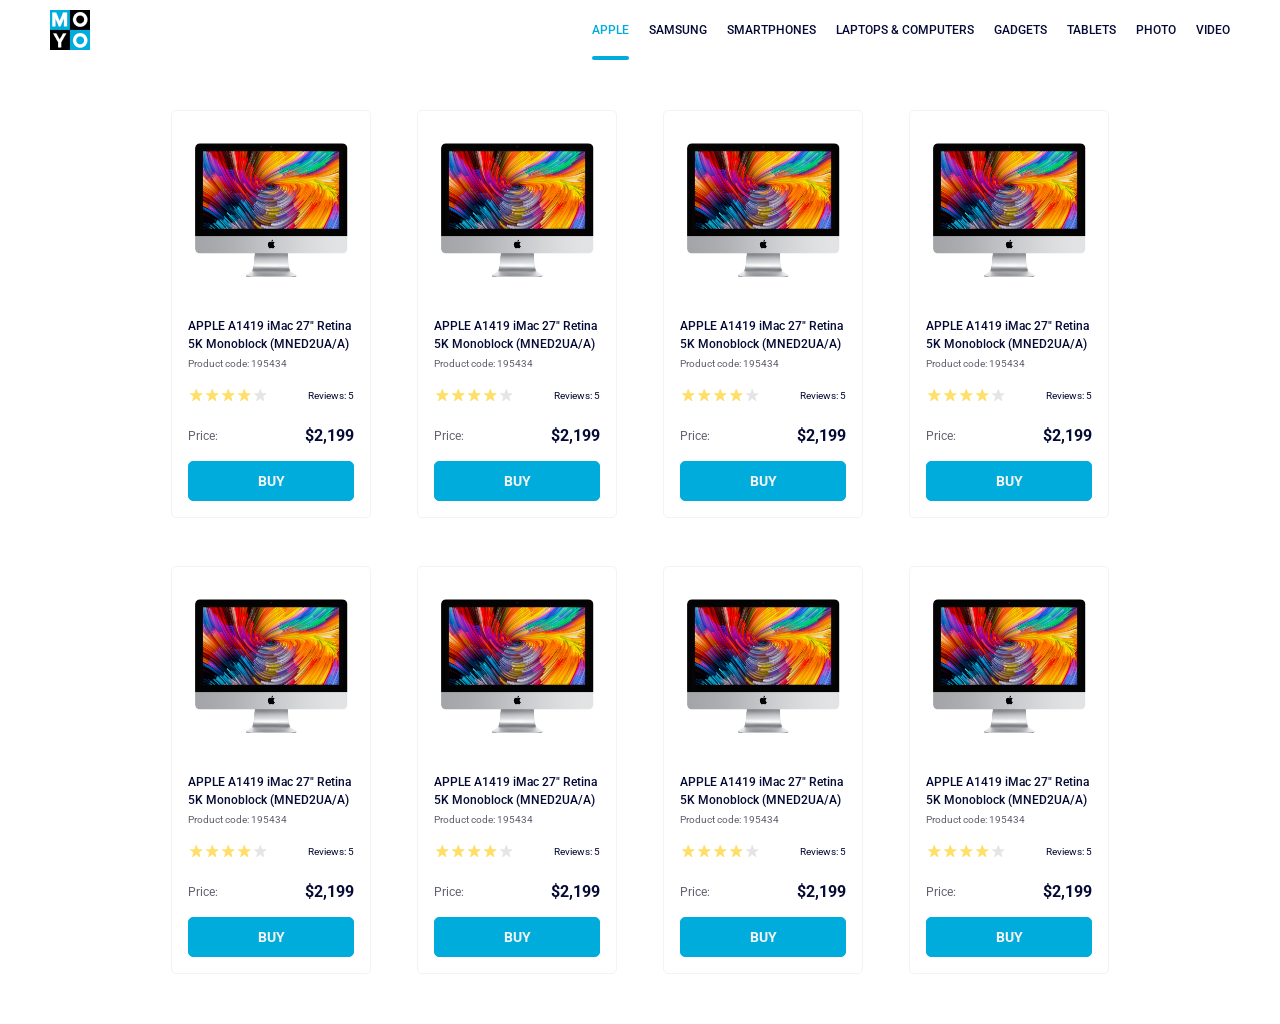
<file: index.html>
<!doctype html><html lang="en"><head><meta charset="utf-8"><meta name="viewport" content="width=device-width, initial-scale=1.0"><title>Catalog</title><link rel="preconnect" href="https://fonts.gstatic.com"><link href="https://fonts.googleapis.com/css2?family=Roboto:wght@400;500;700&display=swap" rel="stylesheet"><link rel="stylesheet" href="index.b358c99f.css"></head><body> <header class="header"> <img class="header__img-logo" src="logo.eddae0ff.png" alt="logo"> <nav class="nav"> <a class="is-active nav__link" href="#"> APPLE </a> <a class="nav__link" href="#"> SAMSUNG </a> <a class="nav__link" href="#"> SMARTPHONES </a> <a class="nav__link" data-qa="nav-hover" href="#"> LAPTOPS & COMPUTERS </a> <a class="nav__link" href="#"> GADGETS </a> <a class="nav__link" href="#"> TABLETS </a> <a class="nav__link" href="#"> PHOTO </a> <a class="nav__link" href="#"> VIDEO </a> </nav> </header> <main class="main"> <div class="card" data-qa="card"> <div class="card__img"> <img src="imac.202c52ff.jpeg" alt="iMac27"> </div> <a href="#" class="card__title"> APPLE A1419 iMac 27" Retina 5K Monoblock (MNED2UA/A) </a> <div class="card__code">Product code: 195434</div> <div class="card__rating"> <div class="stars stars--4"> <span class="stars__star"></span> <span class="stars__star"></span> <span class="stars__star"></span> <span class="stars__star"></span> <span class="stars__star"></span> </div> <span class="card__rating-reviews">Reviews: 5</span> </div> <div class="card__price"> <span class="card__price-label">Price:</span> <span class="card__price-value">$2,199</span> </div> <a data-qa="card-hover" class="card__button" href="#buy"> BUY </a> </div> <div class="card"> <div class="card__img"> <img src="imac.202c52ff.jpeg" alt="iMac27"> </div> <a href="#" class="card__title"> APPLE A1419 iMac 27" Retina 5K Monoblock (MNED2UA/A) </a> <div class="card__code">Product code: 195434</div> <div class="card__rating"> <div class="stars stars--4"> <span class="stars__star"></span> <span class="stars__star"></span> <span class="stars__star"></span> <span class="stars__star"></span> <span class="stars__star"></span> </div> <span class="card__rating-reviews">Reviews: 5</span> </div> <div class="card__price"> <span class="card__price-label">Price:</span> <span class="card__price-value">$2,199</span> </div> <a data-qa="card-hover" class="card__button" href="#buy"> BUY </a> </div> <div class="card"> <div class="card__img"> <img src="imac.202c52ff.jpeg" alt="iMac27"> </div> <a href="#" class="card__title"> APPLE A1419 iMac 27" Retina 5K Monoblock (MNED2UA/A) </a> <div class="card__code">Product code: 195434</div> <div class="card__rating"> <div class="stars stars--4"> <span class="stars__star"></span> <span class="stars__star"></span> <span class="stars__star"></span> <span class="stars__star"></span> <span class="stars__star"></span> </div> <span class="card__rating-reviews">Reviews: 5</span> </div> <div class="card__price"> <span class="card__price-label">Price:</span> <span class="card__price-value">$2,199</span> </div> <a class="card__button" href="#buy"> BUY </a> </div> <div class="card"> <div class="card__img"> <img src="imac.202c52ff.jpeg" alt="iMac27"> </div> <a href="#" class="card__title"> APPLE A1419 iMac 27" Retina 5K Monoblock (MNED2UA/A) </a> <div class="card__code">Product code: 195434</div> <div class="card__rating"> <div class="stars stars--4"> <span class="stars__star"></span> <span class="stars__star"></span> <span class="stars__star"></span> <span class="stars__star"></span> <span class="stars__star"></span> </div> <span class="card__rating-reviews">Reviews: 5</span> </div> <div class="card__price"> <span class="card__price-label">Price:</span> <span class="card__price-value">$2,199</span> </div> <a class="card__button" href="#buy"> BUY </a> </div> <div class="card"> <div class="card__img"> <img src="imac.202c52ff.jpeg" alt="iMac27"> </div> <a href="#" class="card__title"> APPLE A1419 iMac 27" Retina 5K Monoblock (MNED2UA/A) </a> <div class="card__code">Product code: 195434</div> <div class="card__rating"> <div class="stars stars--4"> <span class="stars__star"></span> <span class="stars__star"></span> <span class="stars__star"></span> <span class="stars__star"></span> <span class="stars__star"></span> </div> <span class="card__rating-reviews">Reviews: 5</span> </div> <div class="card__price"> <span class="card__price-label">Price:</span> <span class="card__price-value">$2,199</span> </div> <a class="card__button" href="#buy"> BUY </a> </div> <div class="card"> <div class="card__img"> <img src="imac.202c52ff.jpeg" alt="iMac27"> </div> <a href="#" class="card__title"> APPLE A1419 iMac 27" Retina 5K Monoblock (MNED2UA/A) </a> <div class="card__code">Product code: 195434</div> <div class="card__rating"> <div class="stars stars--4"> <span class="stars__star"></span> <span class="stars__star"></span> <span class="stars__star"></span> <span class="stars__star"></span> <span class="stars__star"></span> </div> <span class="card__rating-reviews">Reviews: 5</span> </div> <div class="card__price"> <span class="card__price-label">Price:</span> <span class="card__price-value">$2,199</span> </div> <a class="card__button" href="#buy"> BUY </a> </div> <div class="card"> <div class="card__img"> <img src="imac.202c52ff.jpeg" alt="iMac27"> </div> <a href="#" class="card__title"> APPLE A1419 iMac 27" Retina 5K Monoblock (MNED2UA/A) </a> <div class="card__code">Product code: 195434</div> <div class="card__rating"> <div class="stars stars--4"> <span class="stars__star"></span> <span class="stars__star"></span> <span class="stars__star"></span> <span class="stars__star"></span> <span class="stars__star"></span> </div> <span class="card__rating-reviews">Reviews: 5</span> </div> <div class="card__price"> <span class="card__price-label">Price:</span> <span class="card__price-value">$2,199</span> </div> <a class="card__button" href="#buy"> BUY </a> </div> <div class="card"> <div class="card__img"> <img src="imac.202c52ff.jpeg" alt="iMac27"> </div> <a href="#" class="card__title"> APPLE A1419 iMac 27" Retina 5K Monoblock (MNED2UA/A) </a> <div class="card__code">Product code: 195434</div> <div class="card__rating"> <div class="stars stars--4"> <span class="stars__star"></span> <span class="stars__star"></span> <span class="stars__star"></span> <span class="stars__star"></span> <span class="stars__star"></span> </div> <span class="card__rating-reviews">Reviews: 5</span> </div> <div class="card__price"> <span class="card__price-label">Price:</span> <span class="card__price-value">$2,199</span> </div> <a class="card__button" href="#buy"> BUY </a> </div> </main> </body></html>
</file>
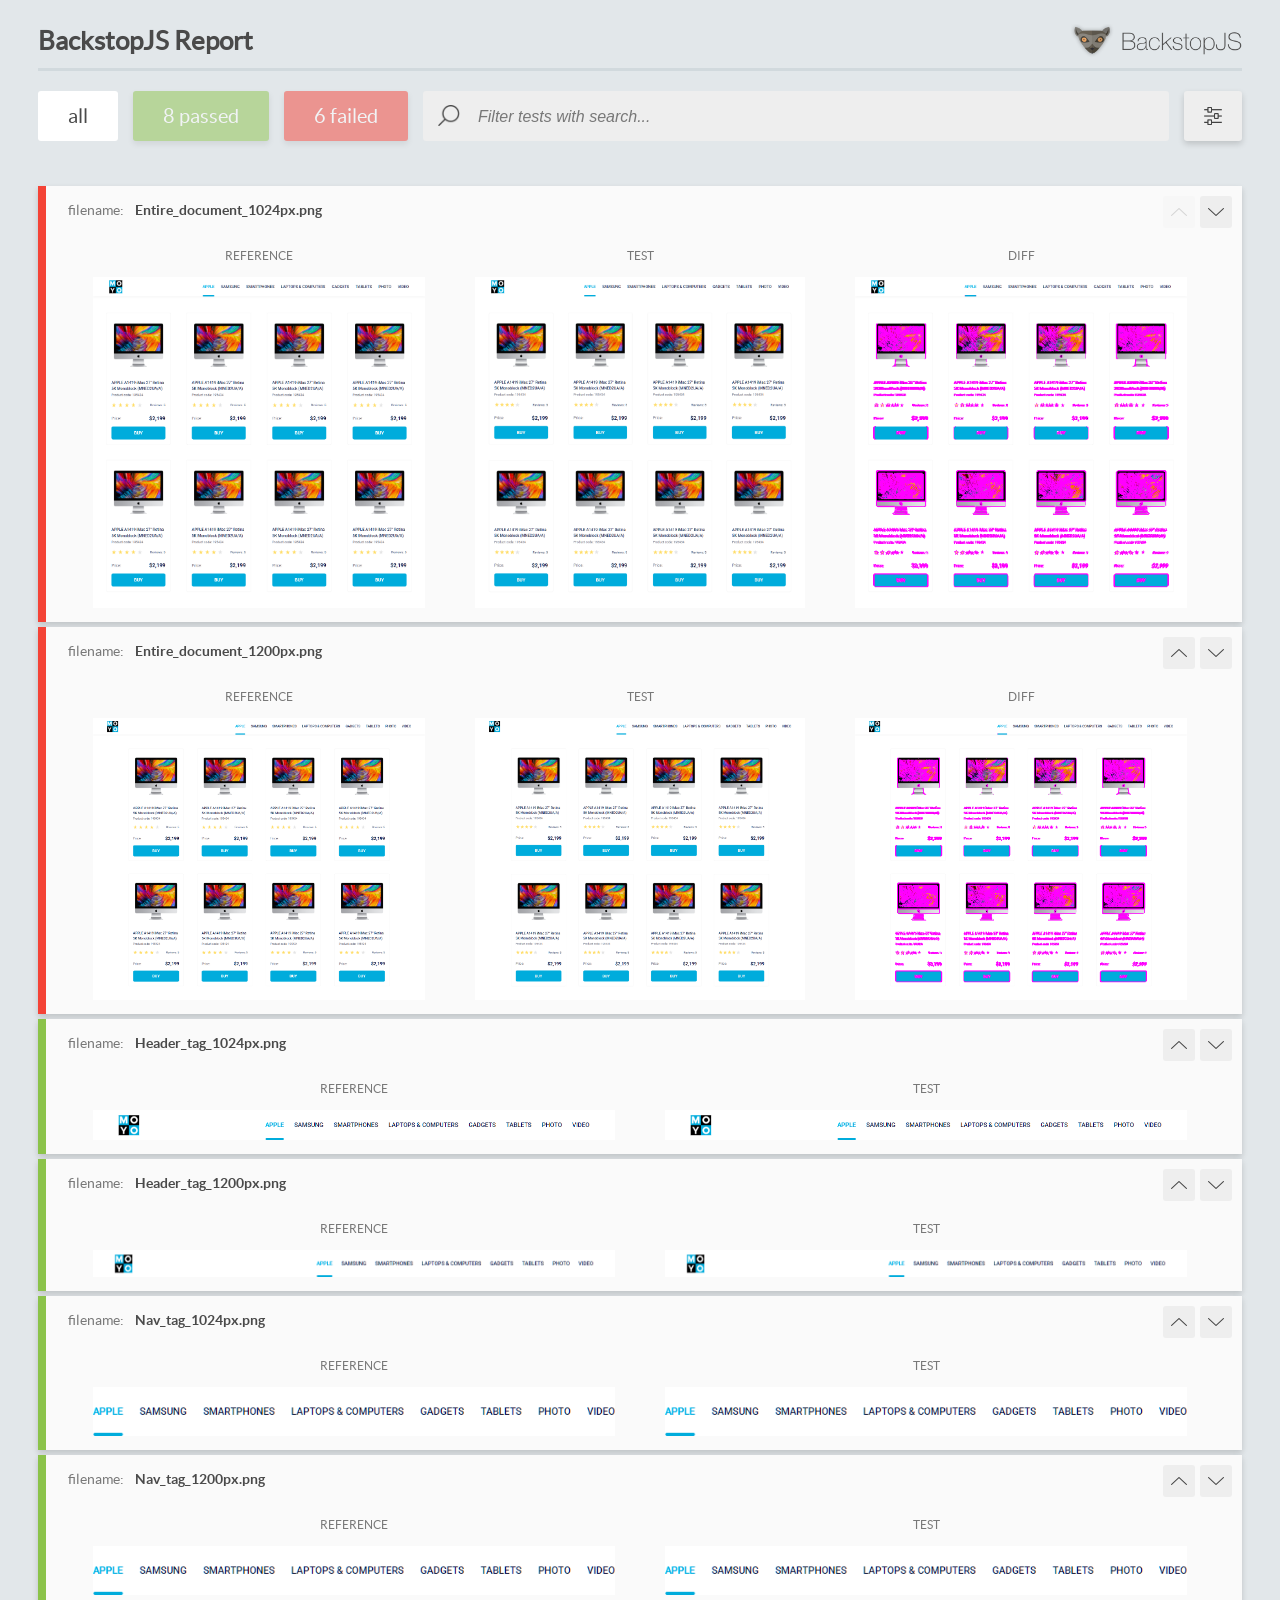
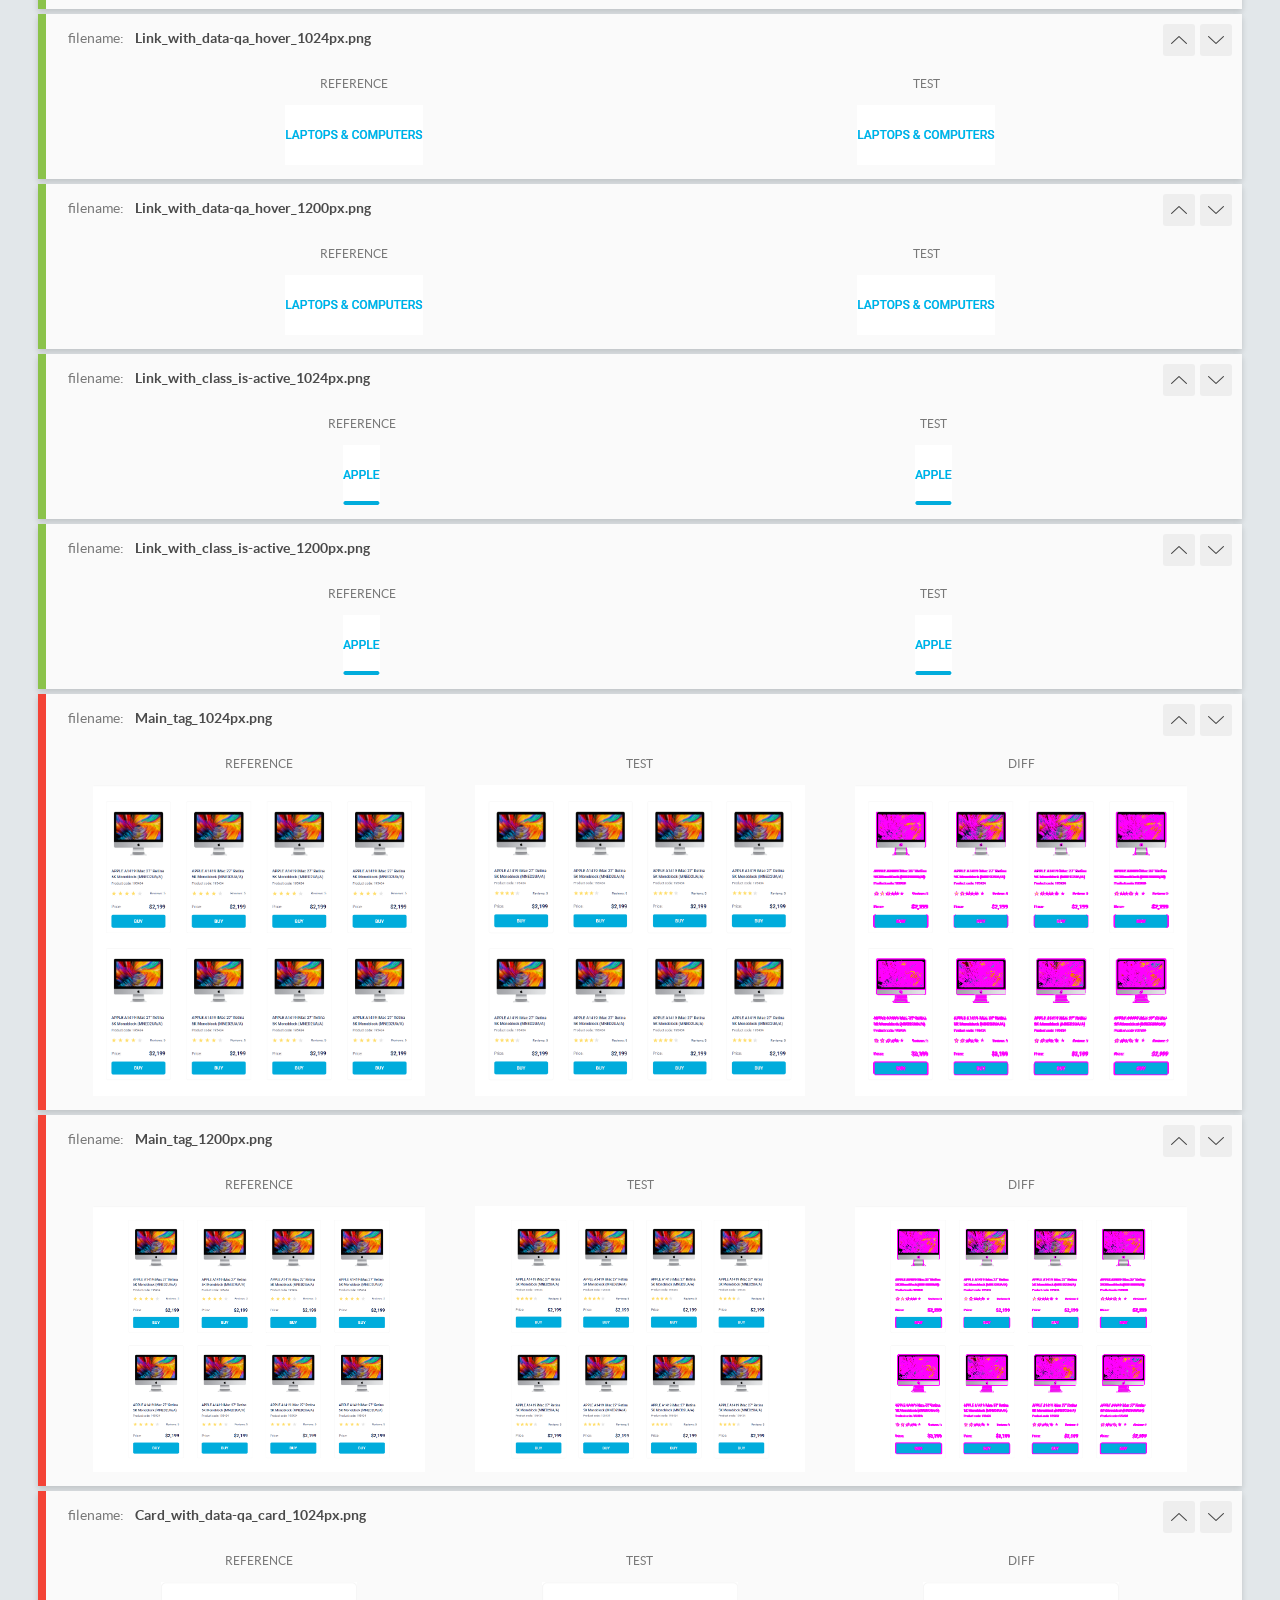
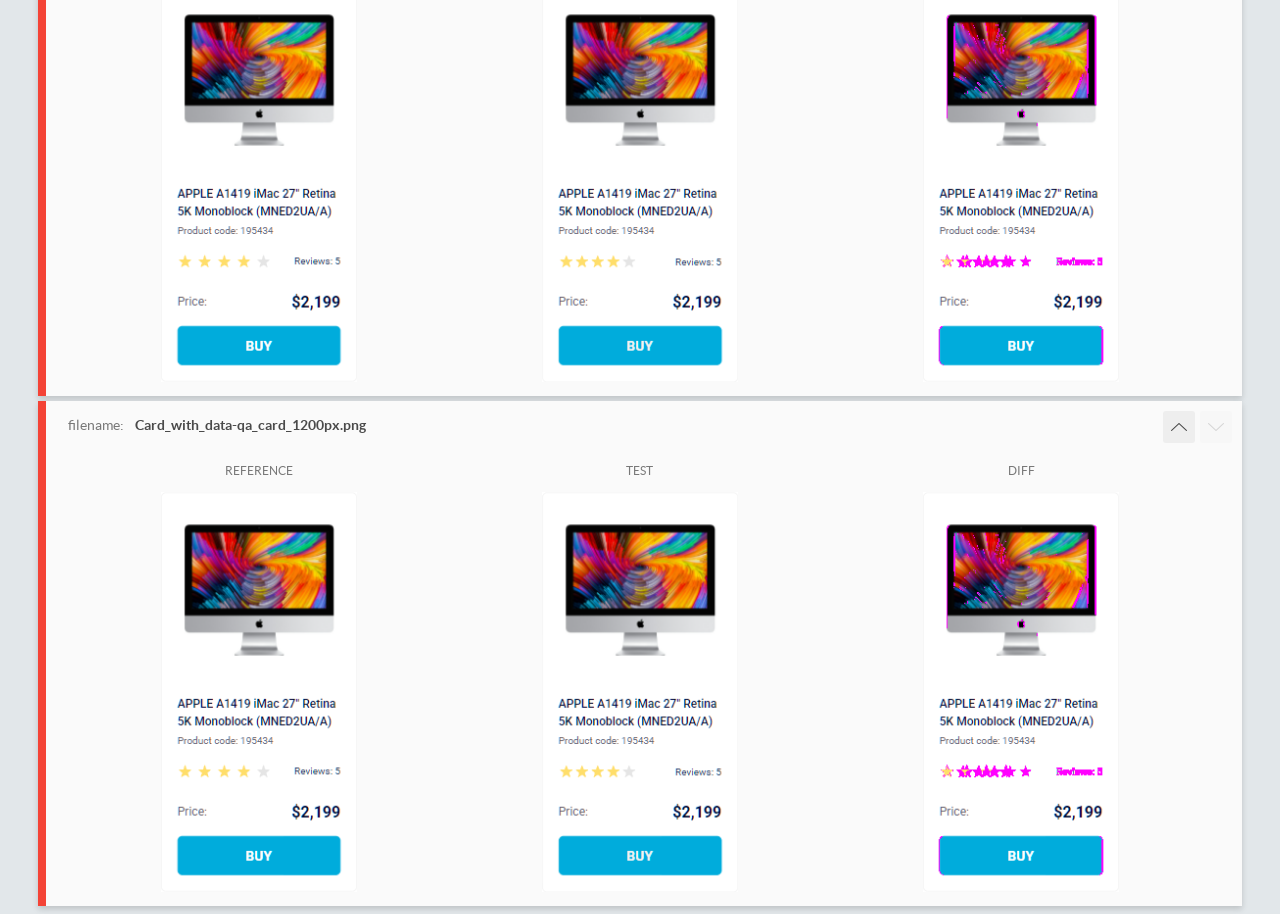
<file: report/html_report/index.html>
<!DOCTYPE html>
<html>
  <head>
    <meta charset="utf-8">
    <!-- Disable Cache -->
    <meta http-equiv="Cache-Control" content="no-cache, no-store, must-revalidate">
    <meta http-equiv="Pragma" content="no-cache">
    <meta http-equiv="Expires" content="0">

    <title>BackstopJS Report</title>

    <style>
      @font-face {
          font-family: 'latoregular';
          src: url('./assets/fonts/lato-regular-webfont.woff2') format('woff2'),
              url('./assets/fonts/lato-regular-webfont.woff') format('woff');
          font-weight: 400;
          font-style: normal;
      }
      @font-face {
          font-family: 'latobold';
          src: url('./assets/fonts/lato-bold-webfont.woff2') format('woff2'),
              url('./assets/fonts/lato-bold-webfont.woff') format('woff');
          font-weight: 700;
          font-style: normal;
      }

      .ReactModal__Body--open {
          overflow: hidden;
      }
      .ReactModal__Body--open .header {
        display: none;
      }

    </style>
  </head>
  <body style="background-color: #E2E7EA">
    <div id="root">

    </div>
    <script>
      function report (report) { // eslint-disable-line no-unused-vars
        window.tests = report;
      }
    </script>
    <script src="config.js"></script>
    <script src="index_bundle.js"></script>
  </body>
</html>
</file>
<file: index.b358c99f.css>
.header{justify-content:space-between;height:60px;font-size:12px;font-weight:500;display:flex}.header__img-logo{text-align:center;cursor:pointer;width:40px;height:40px;margin-left:50px;padding-top:10px}.nav{white-space:nowrap;cursor:pointer;margin-right:50px;line-height:60px;display:flex}.nav__link{color:#060b35;margin:0 10px;text-decoration:none;display:inline-block}.nav__link:first-child{margin-left:0}.nav__link:last-child{margin-right:0}.nav__link:hover{color:#00acdc;transition-duration:.3s}.nav__link.is-active{color:#00acdc;padding-bottom:4px;display:inline-flex;position:relative}.nav__link.is-active:after{content:"";background-color:#00acdc;border-radius:2px;width:100%;height:4px;display:block;position:absolute;bottom:0}.main{grid-template-columns:repeat(1,200px);justify-content:center;gap:48px 46px;padding:50px 40px;display:grid}@media (width>=488px){.main{grid-template-columns:repeat(2,200px)}}@media (width>=768px){.main{grid-template-columns:repeat(3,200px)}}@media (width>=1024px){.main{grid-template-columns:repeat(4,200px)}}.card{letter-spacing:0;box-sizing:border-box;background-color:#fff;border:1px solid #f3f3f3;border-radius:5px;flex-direction:column;justify-content:center;width:200px;height:408px;margin:0;padding:32px 16px 16px;font-weight:400;display:flex;position:relative}.card:hover{transition-duration:.3s;transform:scale(1.2)}.card__img{justify-content:center;width:160px;height:134px;margin:0 auto 40px}.card__img img{object-fit:fill;object-position:center;width:100%;height:100%}.card__title{color:#060b35;margin-bottom:4px;font-size:12px;font-weight:500;line-height:18px;text-decoration:none}.card__title:hover{text-decoration:none}.card__code{color:#616070;margin-bottom:16px;font-size:10px;font-weight:400;line-height:14px;display:block}.card__rating{justify-content:space-between;align-items:flex-end;margin-bottom:24px;display:flex}.card__rating-reviews{color:#060b35;font-size:10px;font-weight:400;line-height:14px}.card__price{justify-content:space-between;margin-bottom:16px;display:flex}.card__price-label{color:#616070;font-size:12px;line-height:18px}.card__price-value{color:#060b35;font-size:16px;font-weight:700;line-height:18px}.card__button{box-sizing:border-box;color:#f3f3f3;text-align:center;background-color:#00acdc;border:1px solid #00acdc;border-radius:5px;justify-content:center;align-items:center;width:100%;height:40px;font-size:14px;font-weight:700;line-height:16px;text-decoration:none;display:flex}.card__button:hover{color:#00acdc;background-color:#fff;transition-duration:.3s}.card:hover .card__title{color:#34568b;transition-duration:.3s}.stars{justify-content:center;display:flex}.stars__star{background-image:url(star.822d561e.svg);background-position:50%;background-repeat:no-repeat;gap:4px;width:16px;height:16px;display:flex}.stars--1 .stars__star:first-child,.stars--2 .stars__star:nth-child(-n+2),.stars--3 .stars__star:nth-child(-n+3),.stars--4 .stars__star:nth-child(-n+4),.stars--5 .stars__star:nth-child(-n+5){background-image:url(star-active.edda4c43.svg)}body{box-sizing:border-box;margin:0;padding:0;font-family:Roboto,sans-serif;font-weight:400;display:grid}
/*# sourceMappingURL=index.b358c99f.css.map */
</file>
